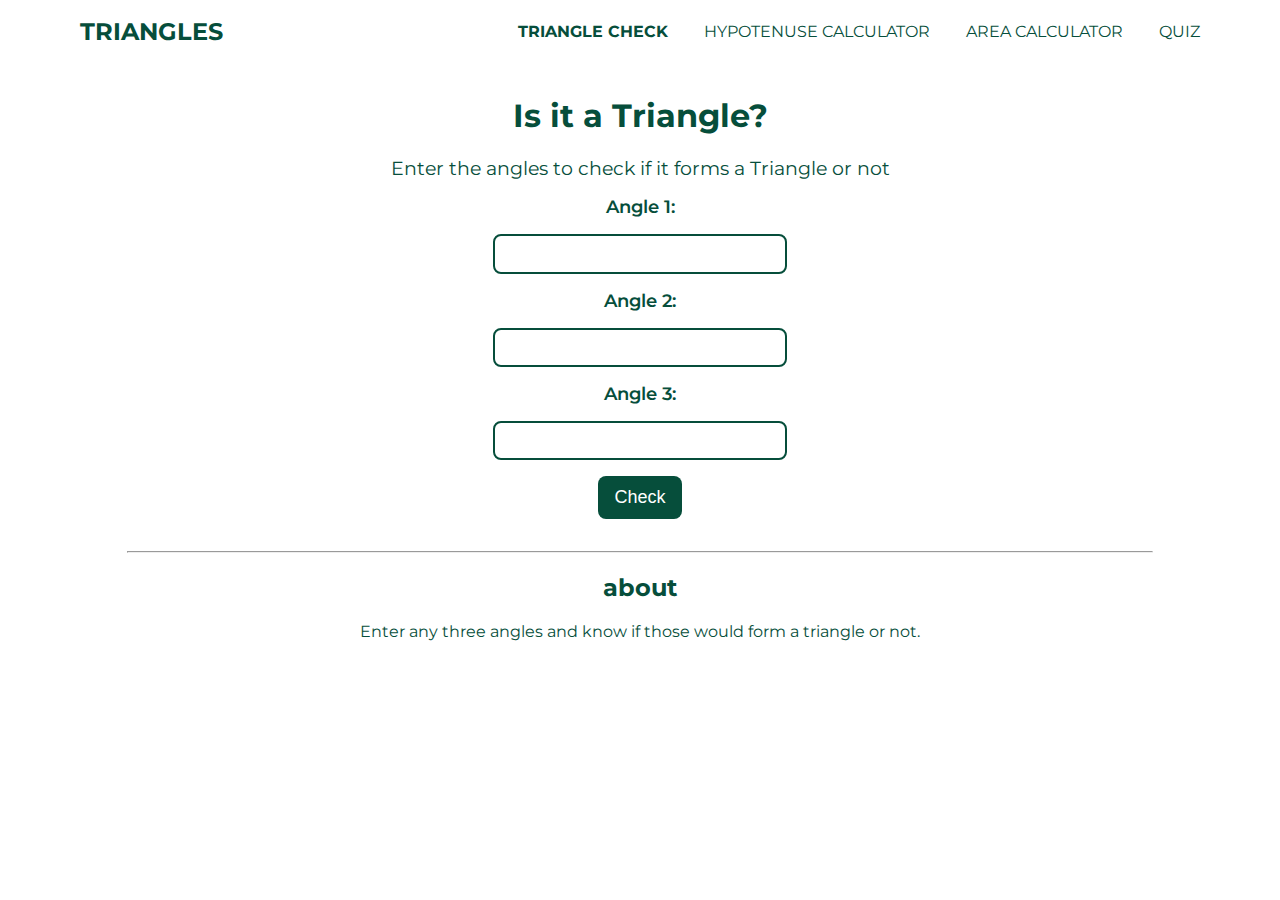
<file: index.html>
<!DOCTYPE html>
<html lang="en">

<head>
    <meta charset="UTF-8">
    <meta http-equiv="X-UA-Compatible" content="IE=edge">
    <meta name="viewport" content="width=device-width, initial-scale=1.0">
    <link rel="stylesheet" href="/styles.css">
    <title>Triangles | Triangle Check</title>
</head>

<body>
    <nav class="navigation">

        <label class="logo">
            <a class="link" href='/index.html'>TRIANGLES</a>
        </label>

        <ul class="navigation--elements">
            <li class="list--inline">
                <a class="link link-active" href='/index.html'>TRIANGLE CHECK</a>
            </li>
            <li class="list--inline">
                <a class="link" href='/hypotenuseCalc.html'>HYPOTENUSE CALCULATOR</a>
            </li>
            <li class="list--inline">
                <a class="link" href='/areaCalc.html'>AREA CALCULATOR</a>
            </li>
            <li class="list--inline">
                <a class="link" href='/quiz.html'>QUIZ</a>
            </li>

        </ul>
    </nav>
    <div class="container">
        <h1 class="heading">Is it a Triangle?</h1>
        <p class="description">Enter the angles to check if it forms a Triangle or not</p>
        <label for="Angle1" class="input-label">Angle 1:</label>
        <input type="number" min="1" class="input-angle input">
        <label for="Angle1" class="input-label">Angle 2:</label>
        <input type="number" min="1" class="input-angle input">
        <label for="Angle1" class="input-label">Angle 3:</label>
        <input type="number" min="1" class="input-angle input">
        <button class="btn-check">Check</button>
        <div class="result"></div>
    </div>
    <hr>
    <footer class="footer">
        <h2 class="footer-header">about</h2>
        <p>Enter any three angles and know if those would form a triangle or not. </p>
    </footer>
    
    <script src="/isTriangle.js"></script>
</body>

</html>
</file>
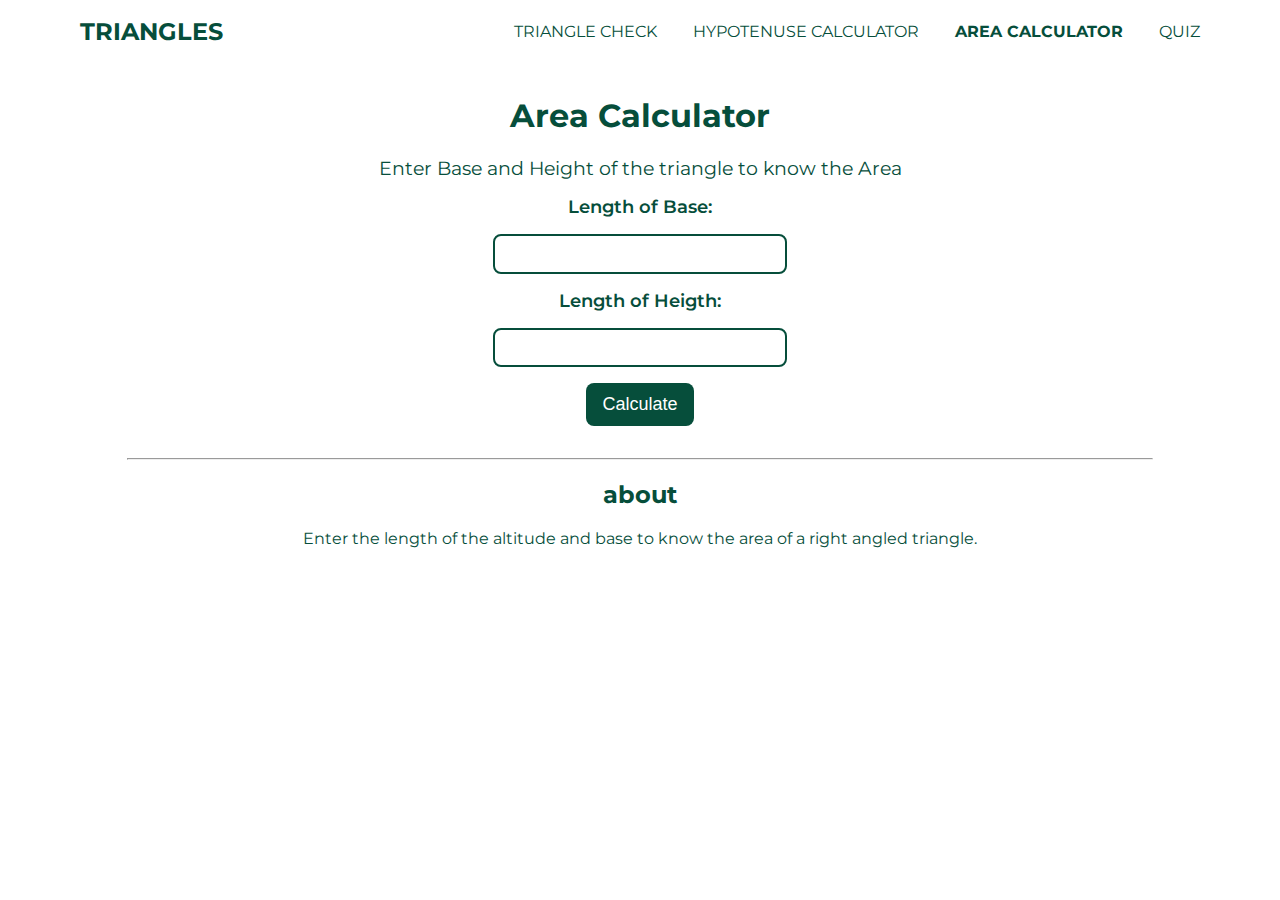
<file: areaCalc.html>
<!DOCTYPE html>
<html lang="en">
<head>
    <meta charset="UTF-8">
    <meta http-equiv="X-UA-Compatible" content="IE=edge">
    <meta name="viewport" content="width=device-width, initial-scale=1.0">
    <link rel="stylesheet" href="/styles.css">
    <title>Triangles | Area Calculator</title>
</head>
<body>
    <nav class="navigation">

        <label class="logo">
            <a class="link" href='/index.html'>TRIANGLES</a>
        </label>

        <ul class="navigation--elements">
            <li class="list--inline">
                <a class="link" href='/index.html'>TRIANGLE CHECK</a>
            </li>
            <li class="list--inline">
                <a class="link" href='/hypotenuseCalc.html'>HYPOTENUSE CALCULATOR</a>
            </li>
            <li class="list--inline">
                <a class="link link-active" href='/areaCalc.html'>AREA CALCULATOR</a>
            </li>
            <li class="list--inline">
                <a class="link" href='/quiz.html'>QUIZ</a>
            </li>

        </ul>
    </nav>
    <div class="container">
        <h1 class="heading">Area Calculator</h1>
        <p class="description">Enter Base and Height of the triangle to know the Area</p>
        <label class="input-label" for="base" >Length of Base:</label>
        <input type="number" min="0" id="base" class="input">
        <label class="input-label" for="Heigth" >Length of Heigth:</label>
        <input type="number" min="0" id="Heigth" class="input">
        <button class="btn-check">Calculate</button>
        <div class="result"></div>
    </div>
    <hr>
    <footer class="footer">
        <h2 class="footer-header">about</h2>
        <p>Enter the length of the altitude and base to know the area of a right angled triangle.</p>
    </footer>
    <script src="/areaCalc.js"></script>
</body>
</html>
</file>
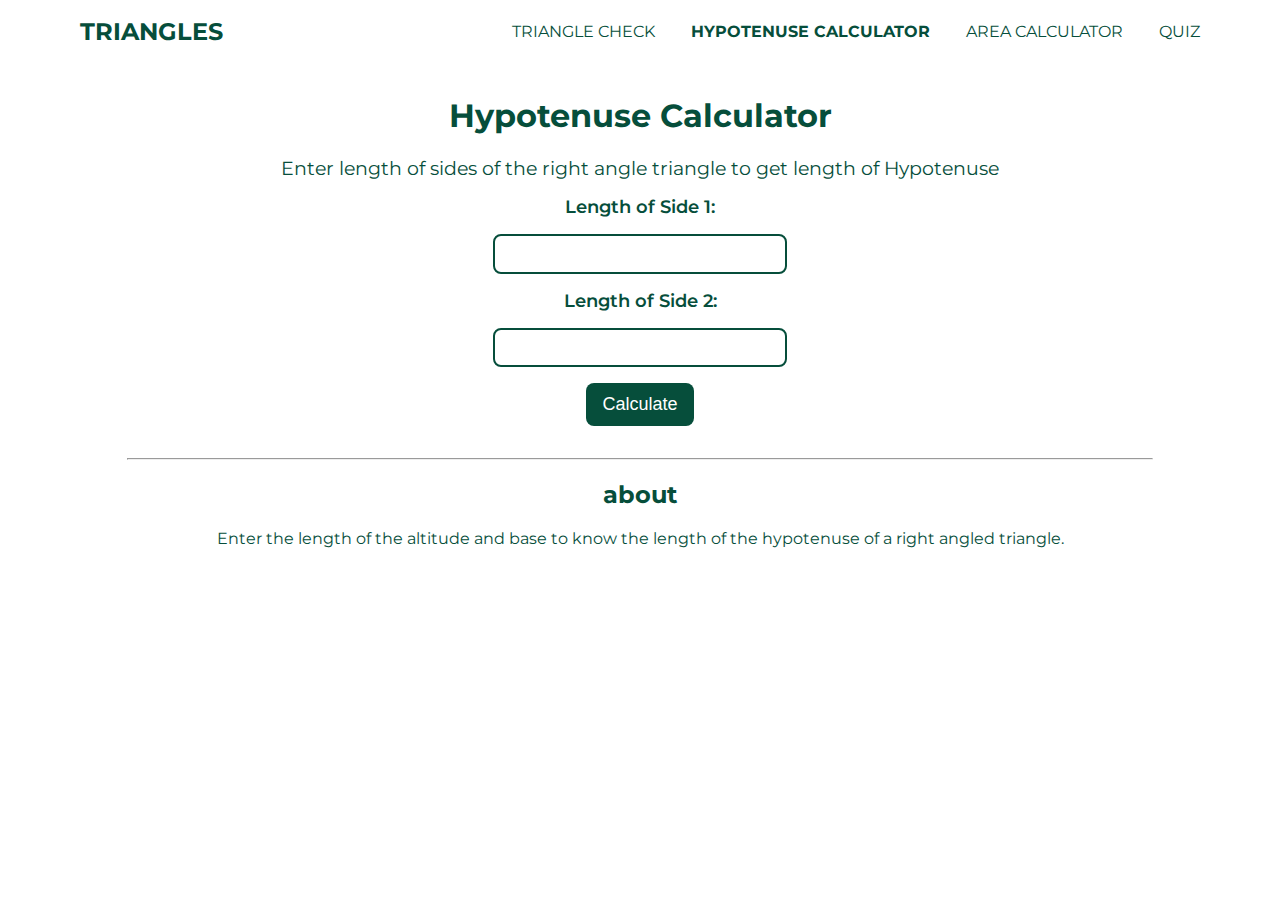
<file: hypotenuseCalc.html>
<!DOCTYPE html>
<html lang="en">
<head>
    <meta charset="UTF-8">
    <meta http-equiv="X-UA-Compatible" content="IE=edge">
    <meta name="viewport" content="width=device-width, initial-scale=1.0">
    <link rel="stylesheet" href="/styles.css">
    <title>Triangles | Hypotenuse Calculator</title>
</head>
<body>
    <nav class="navigation">

        <label class="logo">
            <a class="link" href='/index.html'>TRIANGLES</a>
        </label>

        <ul class="navigation--elements">
            <li class="list--inline">
                <a class="link" href='/index.html'>TRIANGLE CHECK</a>
            </li>
            <li class="list--inline">
                <a class="link link-active" href='/hypotenuseCalc.html'>HYPOTENUSE CALCULATOR</a>
            </li>
            <li class="list--inline">
                <a class="link" href='/areaCalc.html'>AREA CALCULATOR</a>
            </li>
            <li class="list--inline">
                <a class="link" href='/quiz.html'>QUIZ</a>
            </li>

        </ul>
    </nav>
    <div class="container">
        <h1 class="heading">Hypotenuse Calculator</h1>
        <p class="description">Enter length of sides of the right angle triangle to get length of Hypotenuse</p>
        <label for="side1" class="input-label">Length of Side 1:</label>
        <input type="number" min="1" id="side1" class="input-side input">
        <label for="side2" class="input-label">Length of Side 2:</label>
        <input type="number" min="1" id="side2" class="input-side input">
        <button class="btn-check">Calculate</button>
        <div class="result"></div>
    </div>
    <hr>
    <footer class="footer">
        <h2 class="footer-header">about</h2>
        <p>Enter the length of the altitude and base to know the length of the hypotenuse of a right angled triangle.</p>
    </footer>
    <script src="/hypotenuseCalc.js"></script>
</body>
</html>
</file>
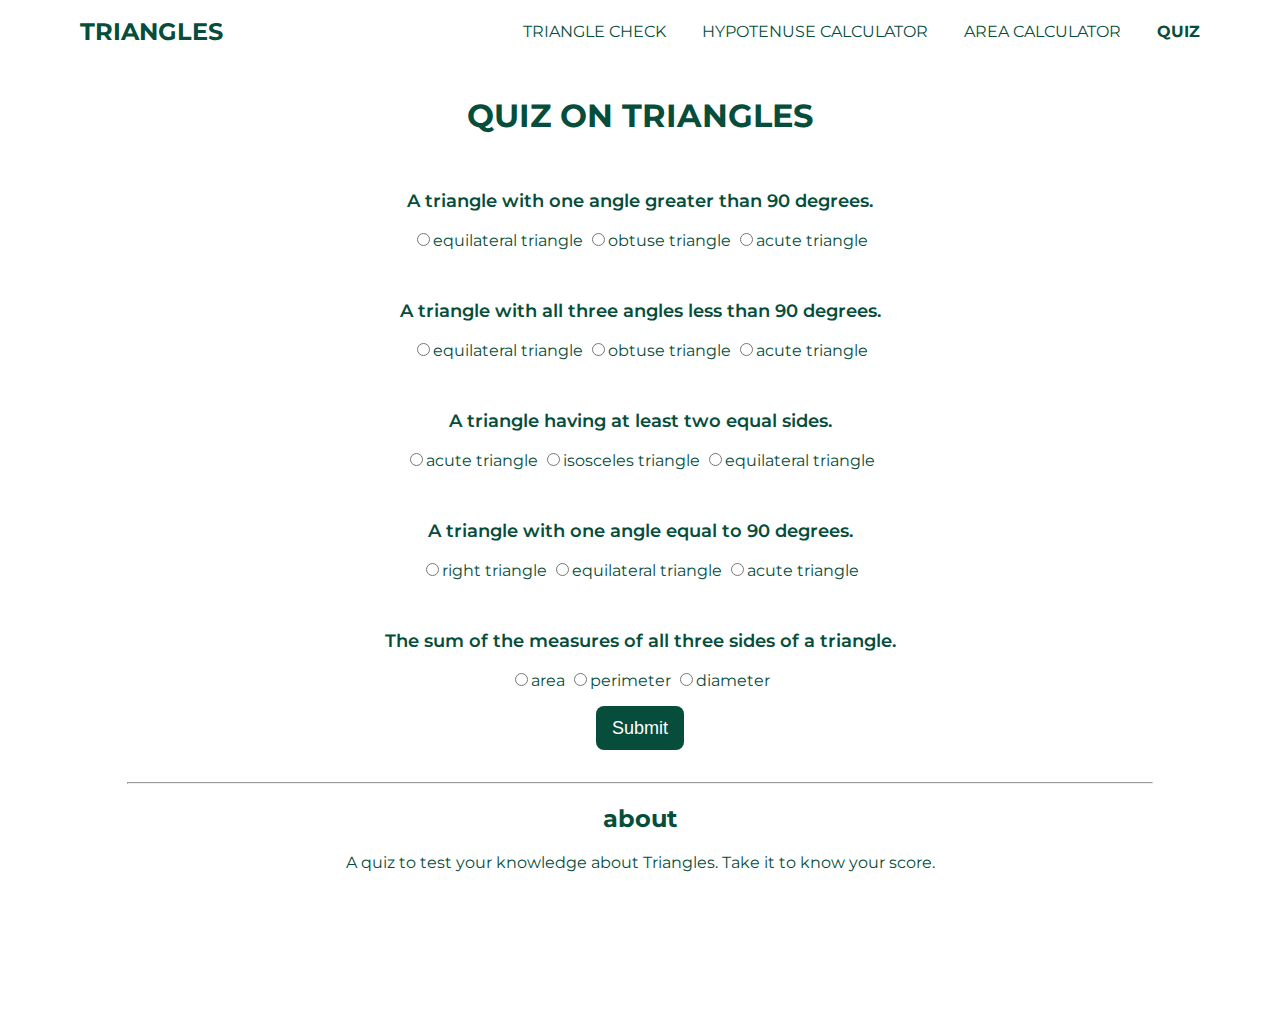
<file: quiz.html>
<!DOCTYPE html>
<html lang="en">

<head>
  <meta charset="UTF-8">
  <meta http-equiv="X-UA-Compatible" content="IE=edge">
  <meta name="viewport" content="width=device-width, initial-scale=1.0">
  <link rel="stylesheet" href="styles.css">
  <title>Triangles | Quiz</title>
</head>

<body>
  <nav class="navigation">

    <label class="logo">
      <a class="link" href='/index.html'>TRIANGLES</a>
    </label>

    <ul class="navigation--elements">
      <li class="list--inline">
        <a class="link" href='/index.html'>TRIANGLE CHECK</a>
      </li>
      <li class="list--inline">
        <a class="link" href='/hypotenuseCalc.html'>HYPOTENUSE CALCULATOR</a>
      </li>
      <li class="list--inline">
        <a class="link" href='/areaCalc.html'>AREA CALCULATOR</a>
      </li>
      <li class="list--inline">
        <a class="link link-active" href='/quiz.html'>QUIZ</a>
      </li>

    </ul>
  </nav>

  <div class="container">
    <h1 class="heading">QUIZ ON TRIANGLES</h1>
    <form class="quiz-form">
      
      <div class="question-container">
        <p class="question">
          A triangle with one angle greater than 90 degrees.</p>
        <label><input type="radio" name="question1" value="A">equilateral triangle</label>
        <label><input type="radio" name="question1" value="B">obtuse triangle</label>
        <label><input type="radio" name="question1" value="C">acute triangle</label>
      </div>
      
      <div class="question-container">
        <p class="question">
          A triangle with all three angles less than 90 degrees.</p>
        <label><input type="radio" name="question2" value="A">equilateral triangle</label>
        <label><input type="radio" name="question2" value="B">obtuse triangle</label>
        <label><input type="radio" name="question2" value="C">acute triangle</label>
      </div>
     
      <div class="question-container">
        <p class="question">A triangle having at least two equal sides.</p>
        <label><input type="radio" name="question3" value="A">acute triangle</label>
        <label><input type="radio" name="question3" value="B">isosceles triangle</label>
        <label><input type="radio" name="question3" value="C">equilateral triangle</label>
      </div>
     
      <div class="question-container">
        <p class="question">A triangle with one angle equal to 90 degrees.</p>
        <label><input type="radio" name="question4" value="A">right triangle</label>
        <label><input type="radio" name="question4" value="B">equilateral triangle</label>
        <label><input type="radio" name="question4" value="C">acute triangle</label>
      </div>
     
      <div class="question-container">
        <p class="question">
          The sum of the measures of all three sides of a triangle.</p>
        <label><input type="radio" name="question5" value="A">area</label>
        <label><input type="radio" name="question5" value="B">perimeter</label>
        <label><input type="radio" name="question5" value="C">diameter</label>
      </div>
   
    </form>
    <button class="btn-check">Submit</button>
    <div class="result"></div>
  </div>

  <hr>
  <footer class="footer">
    <h2 class="footer-header">about</h2>
    <p>A quiz to test your knowledge about Triangles. Take it to know your score.</p>
</footer>
 
  <script src="/quiz.js"></script>
</body>

</html>
</file>
<file: styles.css>
@import url('https://fonts.googleapis.com/css2?family=Roboto:wght@400;700&display=swap');

@import url('https://fonts.googleapis.com/css2?family=Montserrat:wght@400;600;700&display=swap');

body {
    font-family: 'Montserrat', sans-serif;
    background-color: var(--site-color);
    color: var(--text-color);
    margin: 0px;
}

:root {;
    --text-color: #064E3B;
    --site-color: white;
}


.link {
    text-decoration: none;
    padding: 0.45rem 1rem;
    color: var(--text-color);

}

.list--inline {
    display: inline;

}

.navigation {
    height: 4rem;
    width: 100%;
    background-color: var(--site-color);
}

.logo {
    color: var(--text-color);
    line-height: 4rem;
    padding-left: 4rem;
    font-weight: bold;
    font-size: 1.5rem;
}

.navigation--elements {
    float: right;
    line-height: 2rem;
    padding-right: 4rem;
    color: var(--text-color);
}

.navigation .link-active {;
    font-weight: bold;
}

.container {
    margin: 2rem auto 2rem;
    text-align: center;
    color: var(--text-color);
}

.description {
    font-size: larger;
    margin: 1rem;
}

.question {
    display: block;
    font-size: large;
    font-weight: 600;
}

.question-container {
    padding: 1rem;
}

.input-label {
    display: block;
    font-size: large;
    font-weight: 600;
}

.input {
    font-size: 14px;
    padding: 0.6rem 1rem;
    margin: 1rem;
    border: 2px solid var(--text-color);
    border-radius: 0.5rem;
    width: 100%;
    max-width: 258px;
}

.btn-check {
    background: var(--text-color);
    border: none;
    color: #fff;
    padding: 0.7rem 1rem;
    border-radius: 0.5rem;
    font-size: large;
    cursor: pointer;
    outline: var(--text-color);
    margin: auto;
    display: block;
}

.result {
    display: block;
    font-size: larger;
    font-weight: bold;
    margin: 1rem 0rem;
}
footer {
    text-align: center;
    height: 25vh;
}

hr {
   width: 80%;
}
</file>
